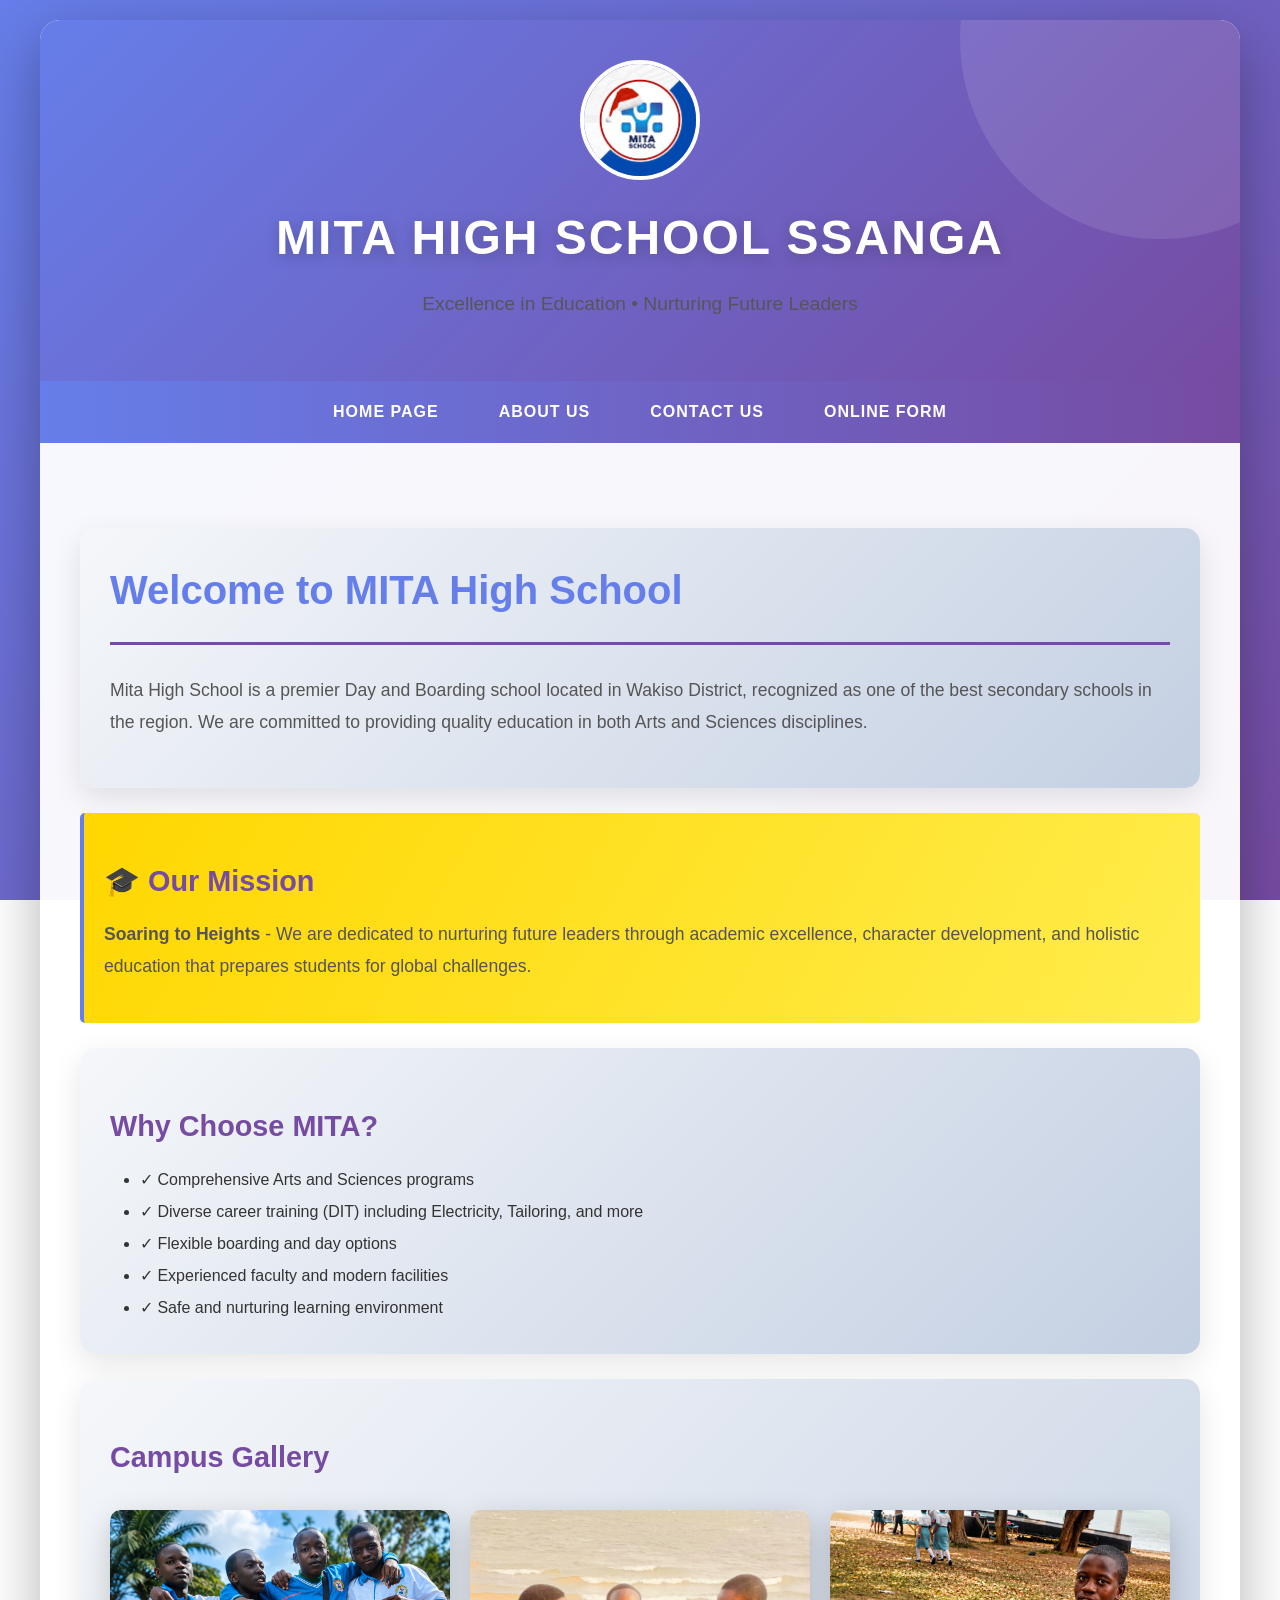
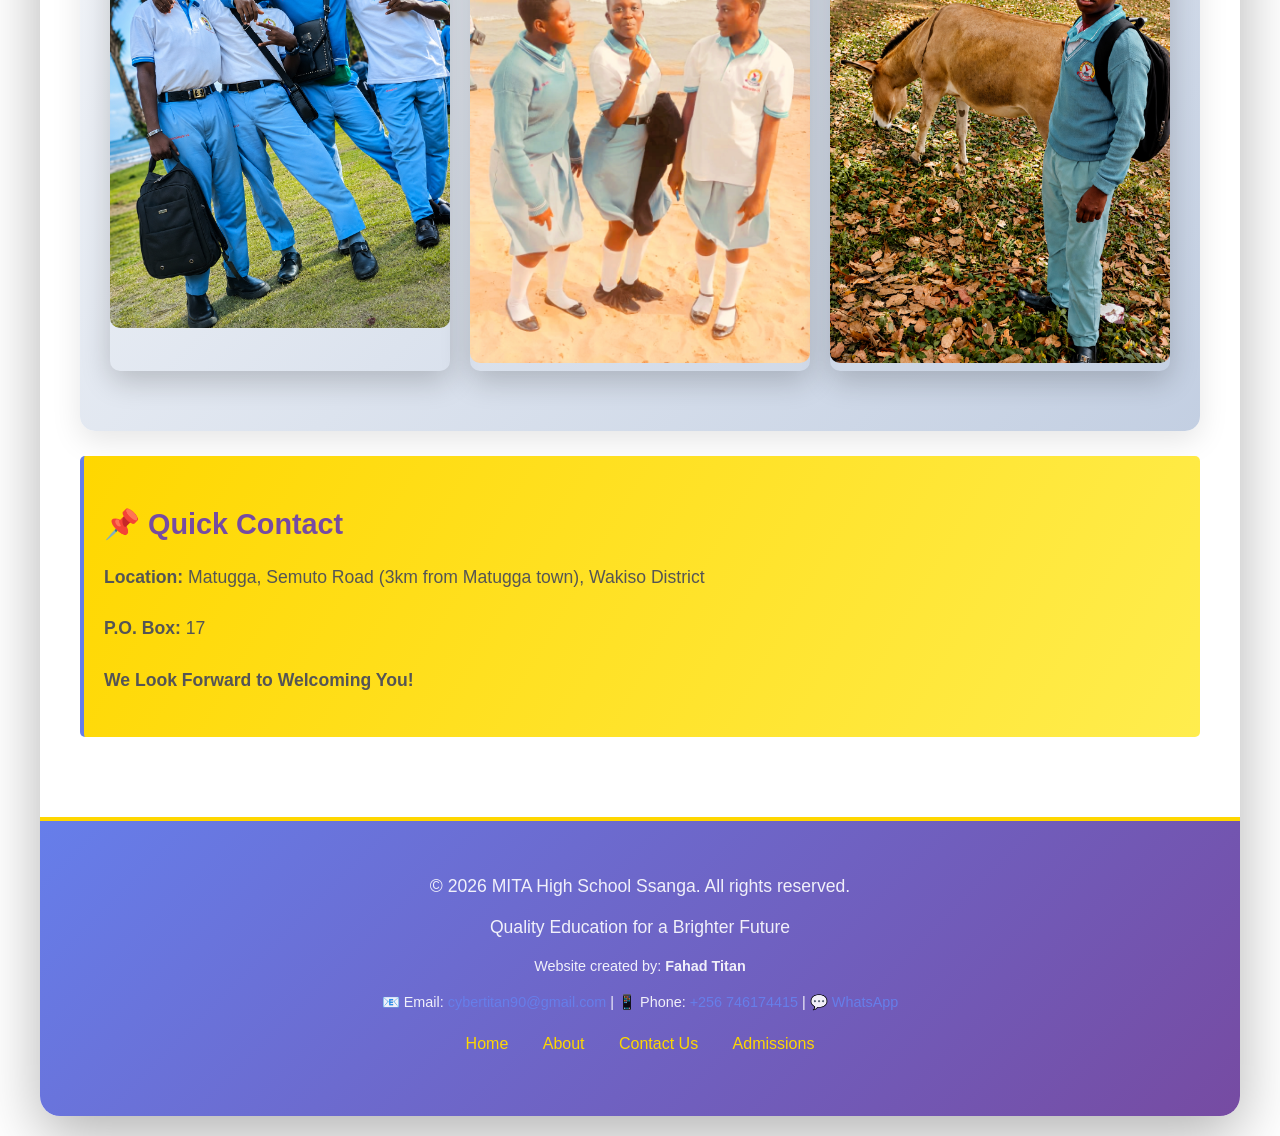
<file: index.html>
<!DOCTYPE html>
<html lang="en">

<head>
    <meta charset="UTF-8" />
    <meta name="viewport" content="width=device-width, initial-scale=1.0" />
    <meta name="description" content="MITA High School Ssanga - A leading secondary school offering Arts and Sciences in Wakiso District, Uganda. Quality education with modern facilities." />
    <meta name="keywords" content="MITA High School, secondary school, education, Arts, Sciences, Wakiso District, Uganda, boarding school, day school" />
    <meta name="author" content="Fahad Titan" />
    <meta name="creator" content="Fahad Titan" />
    <meta name="contact" content="cybertitan90@gmail.com" />
    <meta name="phone" content="+256 746174415" />
    <meta name="google-site-verification" content="YAhjXRwYb106i3B0GGEiz7OevzSQ3n7eiV9BO6knQA4" />
    <meta name="og:title" content="MITA High School Ssanga - Home" />
    <meta name="og:description" content="Excellence in Education - A leading secondary school offering Arts and Sciences" />
    <meta name="og:type" content="website" />
    <title>MITA High School Ssanga - Home | Quality Education</title>
    <link rel="stylesheet" href="styles.css" />
</head>

<body>
    <div class="container">
        <header>
            <img src="M.jpg" alt="MITA School Logo" class="logo" />
            <h1>MITA HIGH SCHOOL SSANGA</h1>
            <p class="tagline">Excellence in Education • Nurturing Future Leaders</p>
        </header>

        <nav>
            <ul>
                <li><a href="index.html">HOME PAGE</a></li>
                <li><a href="ABOUT%20US.htm">ABOUT US</a></li>
                <li><a href="CONTACT%20US.htm">CONTACT US</a></li>
                <li><a href="ONLINE%20FORM.htm">ONLINE FORM</a></li>
            </ul>
        </nav>

        <main>
            <section class="card">
                <h2>Welcome to MITA High School</h2>
                <p>Mita High School is a premier Day and Boarding school located in Wakiso District, recognized as one of the best secondary schools in the region. We are committed to providing quality education in both Arts and Sciences disciplines.</p>
            </section>

            <section class="highlight">
                <h3>🎓 Our Mission</h3>
                <p><strong>Soaring to Heights</strong> - We are dedicated to nurturing future leaders through academic excellence, character development, and holistic education that prepares students for global challenges.</p>
            </section>

            <section class="card">
                <h3>Why Choose MITA?</h3>
                <ul style="margin-left: 30px; line-height: 2;">
                    <li>✓ Comprehensive Arts and Sciences programs</li>
                    <li>✓ Diverse career training (DIT) including Electricity, Tailoring, and more</li>
                    <li>✓ Flexible boarding and day options</li>
                    <li>✓ Experienced faculty and modern facilities</li>
                    <li>✓ Safe and nurturing learning environment</li>
                </ul>
            </section>

            <section class="card">
                <h3>Campus Gallery</h3>
                <div class="image-gallery">
                    <div class="gallery-item">
                        <img src="1759621989027.png" alt="School Campus" />
                    </div>
                    <div class="gallery-item">
                        <img src="1759621604532.jpg" alt="School Facilities" />
                    </div>
                    <div class="gallery-item">
                        <img src="1759622148759.png" alt="Student Activities" />
                    </div>
                </div>
            </section>

            <section class="highlight">
                <h3>📌 Quick Contact</h3>
                <p><strong>Location:</strong> Matugga, Semuto Road (3km from Matugga town), Wakiso District</p>
                <p><strong>P.O. Box:</strong> 17</p>
                <p><strong>We Look Forward to Welcoming You!</strong></p>
            </section>
        </main>

        <footer>
            <p>&copy; 2026 MITA High School Ssanga. All rights reserved.</p>
            <p>Quality Education for a Brighter Future</p>
            <p style="font-size: 0.9em; margin-top: 10px;">Website created by: <strong>Fahad Titan</strong></p>
            <p style="font-size: 0.9em;">📧 Email: <a href="mailto:cybertitan90@gmail.com" style="color: #667eea; text-decoration: none;">cybertitan90@gmail.com</a> | 📱 Phone: <a href="tel:+256746174415" style="color: #667eea; text-decoration: none;">+256 746174415</a> | 💬 <a href="https://wa.me/256746174415" target="_blank" style="color: #667eea; text-decoration: none;">WhatsApp</a></p>
            <div class="footer-links" style="margin-top: 15px;">
                <a href="index.html">Home</a>
                <a href="ABOUT%20US.htm">About</a>
                <a href="CONTACT%20US.htm">Contact Us</a>
                <a href="ONLINE%20FORM.htm">Admissions</a>
            </div>
        </footer>
    </div>
</body>

</html>
</file>
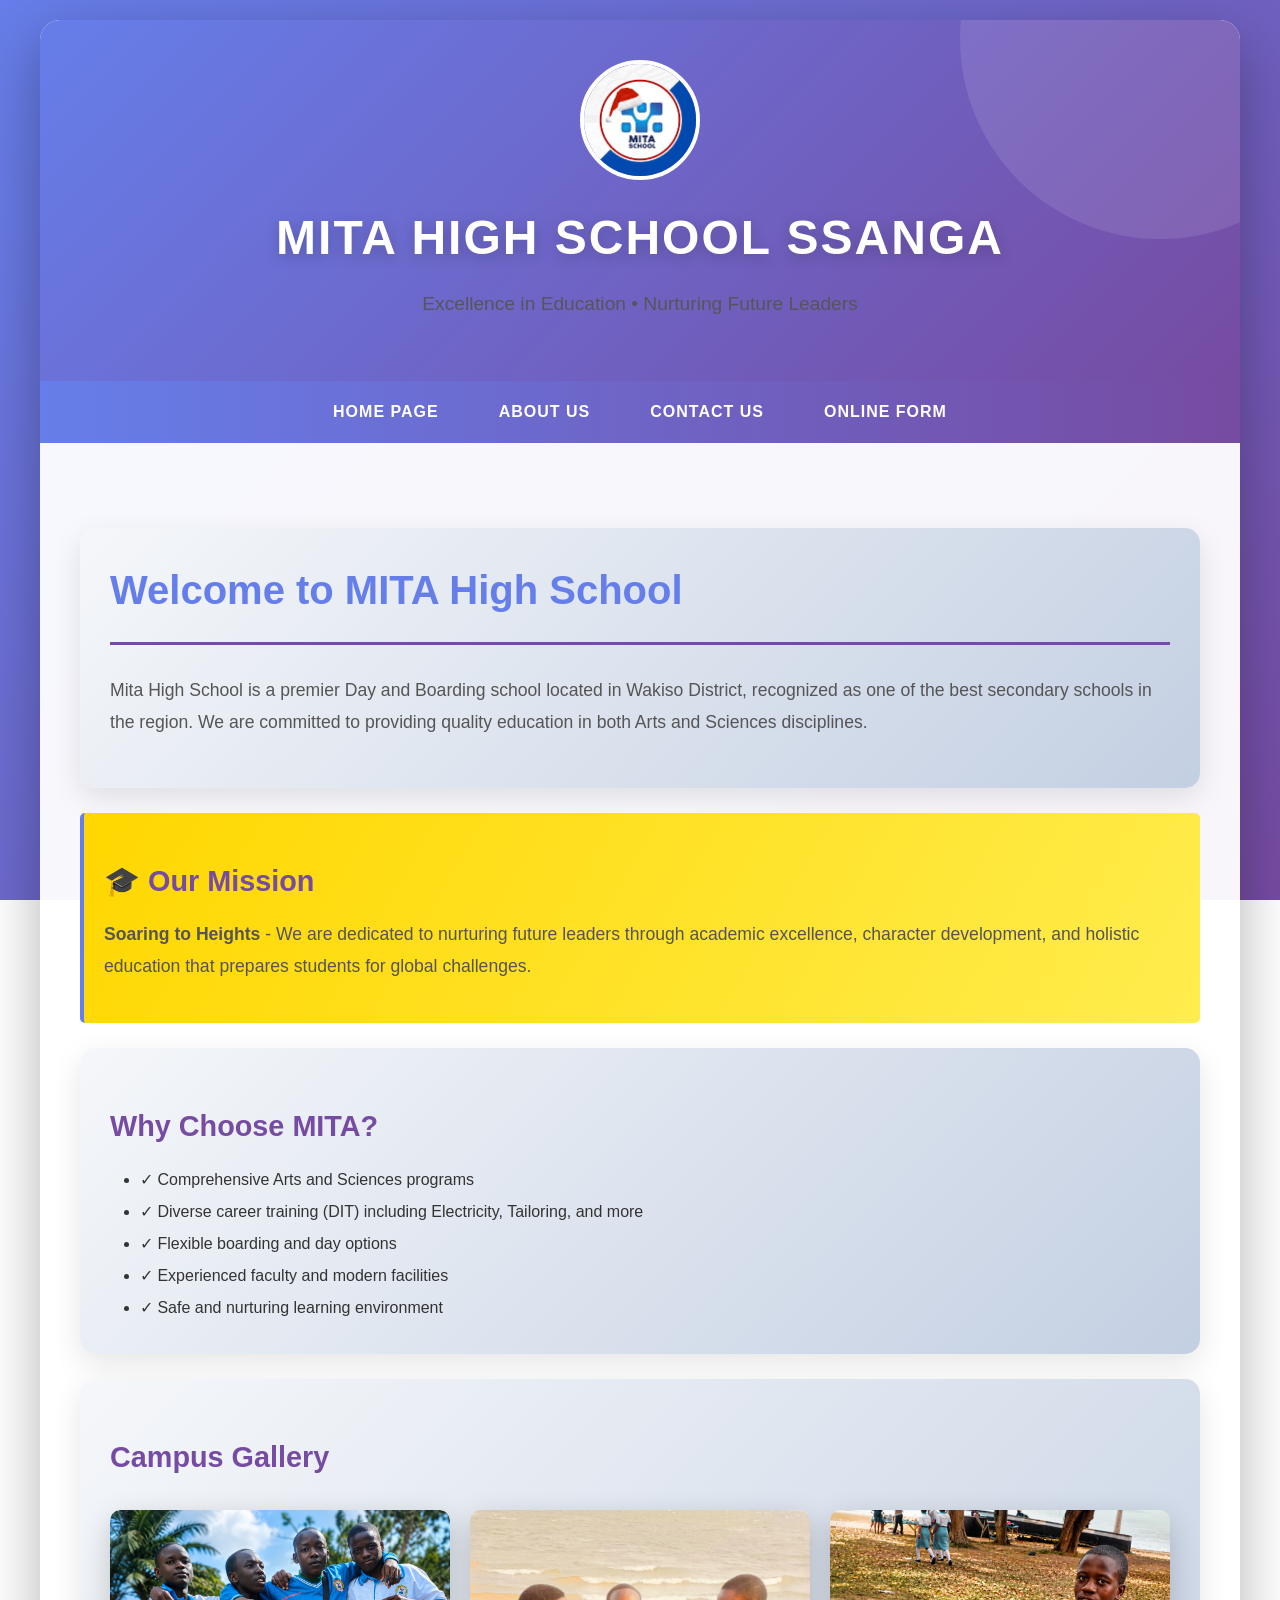
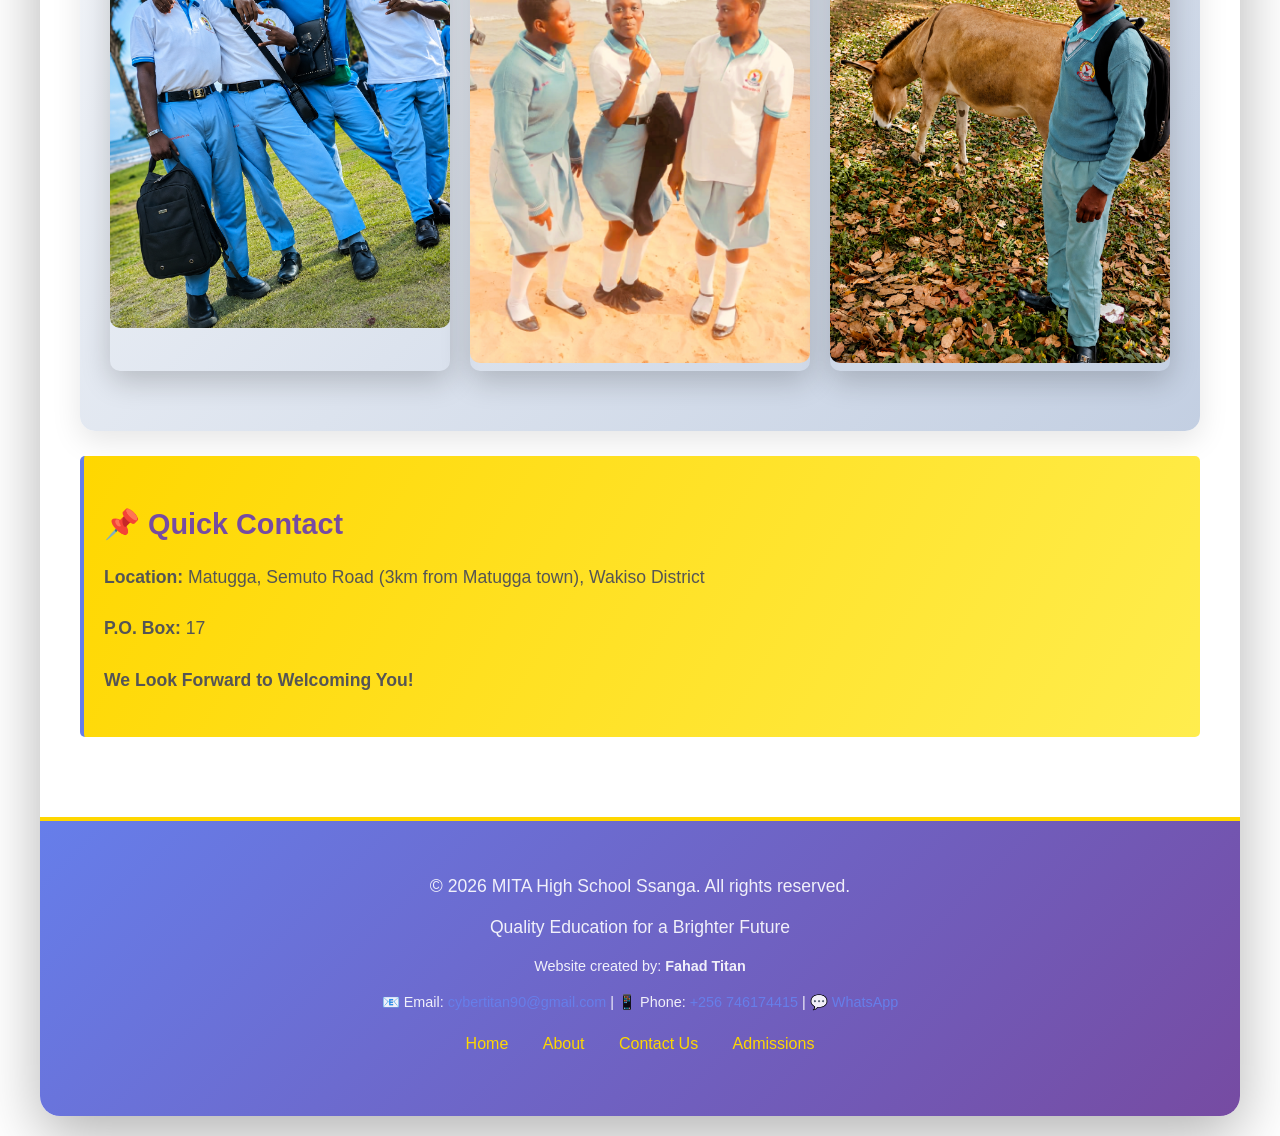
<file: HOME PAGE.html>
﻿<!DOCTYPE html>
<html lang="en">

<head>
    <meta charset="UTF-8" />
    <meta name="viewport" content="width=device-width, initial-scale=1.0" />
    <meta name="description" content="MITA High School Ssanga - A leading secondary school offering Arts and Sciences in Wakiso District, Uganda. Quality education with modern facilities." />
    <meta name="keywords" content="MITA High School, secondary school, education, Arts, Sciences, Wakiso District, Uganda, boarding school, day school" />
    <meta name="author" content="Fahad Titan" />
    <meta name="creator" content="Fahad Titan" />
    <meta name="contact" content="cybertitan90@gmail.com" />
    <meta name="phone" content="+256 746174415" />
    <meta name="google-site-verification" content="YAhjXRwYb106i3B0GGEiz7OevzSQ3n7eiV9BO6knQA4" />
    <meta name="og:title" content="MITA High School Ssanga - Home" />
    <meta name="og:description" content="Excellence in Education - A leading secondary school offering Arts and Sciences" />
    <meta name="og:type" content="website" />
    <title>MITA High School Ssanga - Home | Quality Education</title>
    <link rel="stylesheet" href="styles.css" />
    <!-- Google tag (gtag.js) -->
    <script async src="https://www.googletagmanager.com/gtag/js?id=G-6R01EN1YR6"></script>
    <script>
      window.dataLayer = window.dataLayer || [];
      function gtag(){dataLayer.push(arguments);}
      gtag('js', new Date());

      gtag('config', 'G-6R01EN1YR6');
    </script>
</head>

<body>
    <div class="container">
        <header>
            <img src="M.jpg" alt="MITA School Logo" class="logo" />
            <h1>MITA HIGH SCHOOL SSANGA</h1>
            <p class="tagline">Excellence in Education • Nurturing Future Leaders</p>
        </header>

        <nav>
            <ul>
                <li><a href="HOME%20PAGE.html">HOME PAGE</a></li>
                <li><a href="ABOUT%20US.htm">ABOUT US</a></li>
                <li><a href="CONTACT%20US.htm">CONTACT US</a></li>
                <li><a href="ONLINE%20FORM.htm">ONLINE FORM</a></li>
            </ul>
        </nav>

        <main>
            <section class="card">
                <h2>Welcome to MITA High School</h2>
                <p>Mita High School is a premier Day and Boarding school located in Wakiso District, recognized as one of the best secondary schools in the region. We are committed to providing quality education in both Arts and Sciences disciplines.</p>
            </section>

            <section class="highlight">
                <h3>🎓 Our Mission</h3>
                <p><strong>Soaring to Heights</strong> - We are dedicated to nurturing future leaders through academic excellence, character development, and holistic education that prepares students for global challenges.</p>
            </section>

            <section class="card">
                <h3>Why Choose MITA?</h3>
                <ul style="margin-left: 30px; line-height: 2;">
                    <li>✓ Comprehensive Arts and Sciences programs</li>
                    <li>✓ Diverse career training (DIT) including Electricity, Tailoring, and more</li>
                    <li>✓ Flexible boarding and day options</li>
                    <li>✓ Experienced faculty and modern facilities</li>
                    <li>✓ Safe and nurturing learning environment</li>
                </ul>
            </section>

            <section class="card">
                <h3>Campus Gallery</h3>
                <div class="image-gallery">
                    <div class="gallery-item">
                        <img src="1759621989027.png" alt="School Campus" />
                    </div>
                    <div class="gallery-item">
                        <img src="1759621604532.jpg" alt="School Facilities" />
                    </div>
                    <div class="gallery-item">
                        <img src="1759622148759.png" alt="Student Activities" />
                    </div>
                </div>
            </section>

            <section class="highlight">
                <h3>📌 Quick Contact</h3>
                <p><strong>Location:</strong> Matugga, Semuto Road (3km from Matugga town), Wakiso District</p>
                <p><strong>P.O. Box:</strong> 17</p>
                <p><strong>We Look Forward to Welcoming You!</strong></p>
            </section>
        </main>

        <footer>
            <p>&copy; 2026 MITA High School Ssanga. All rights reserved.</p>
            <p>Quality Education for a Brighter Future</p>
            <p style="font-size: 0.9em; margin-top: 10px;">Website created by: <strong>Fahad Titan</strong></p>
            <p style="font-size: 0.9em;">📧 Email: <a href="mailto:cybertitan90@gmail.com" style="color: #667eea; text-decoration: none;">cybertitan90@gmail.com</a> | 📱 Phone: <a href="tel:+256746174415" style="color: #667eea; text-decoration: none;">+256 746174415</a> | 💬 <a href="https://wa.me/256746174415" target="_blank" style="color: #667eea; text-decoration: none;">WhatsApp</a></p>
            <div class="footer-links" style="margin-top: 15px;">
                <a href="HOME%20PAGE.html">Home</a>
                <a href="ABOUT%20US.htm">About</a>
                <a href="CONTACT%20US.htm">Contact Us</a>
                <a href="ONLINE%20FORM.htm">Admissions</a>
            </div>
        </footer>
    </div>
</body>

</html>
</file>
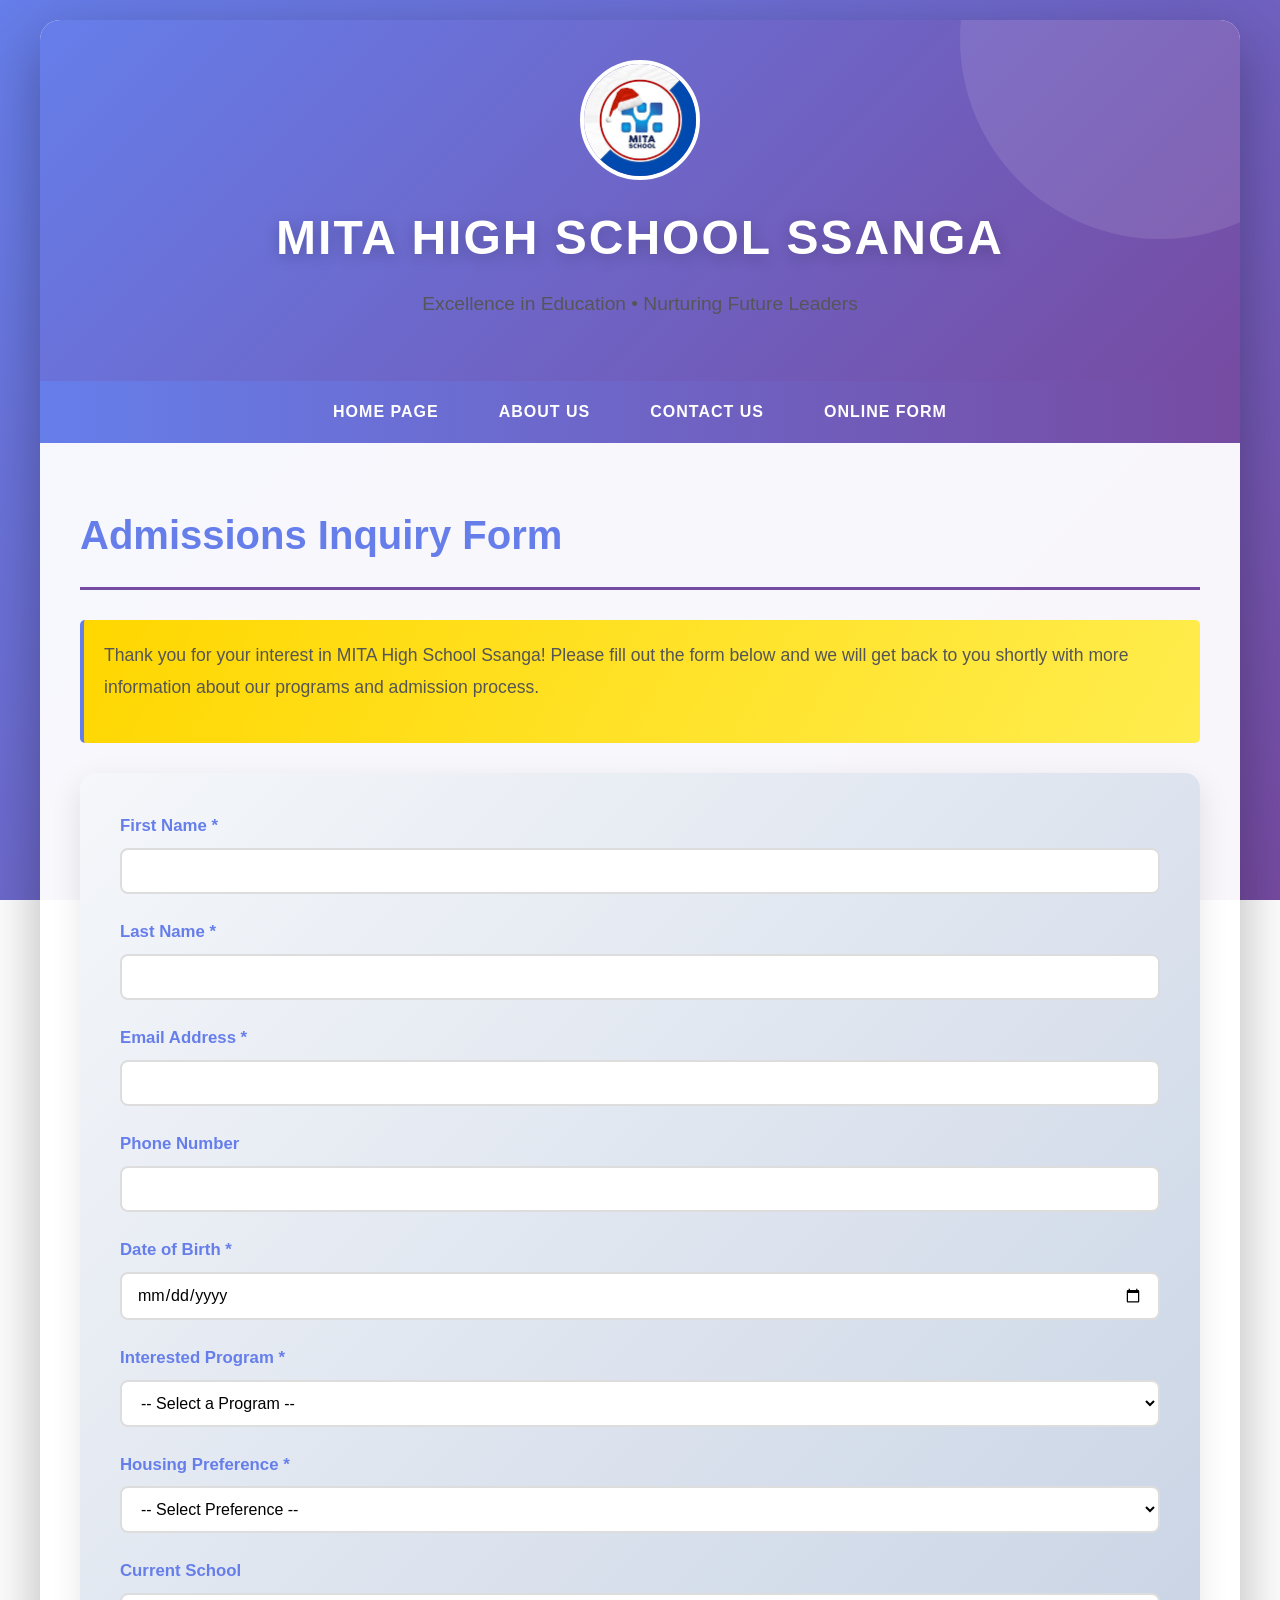
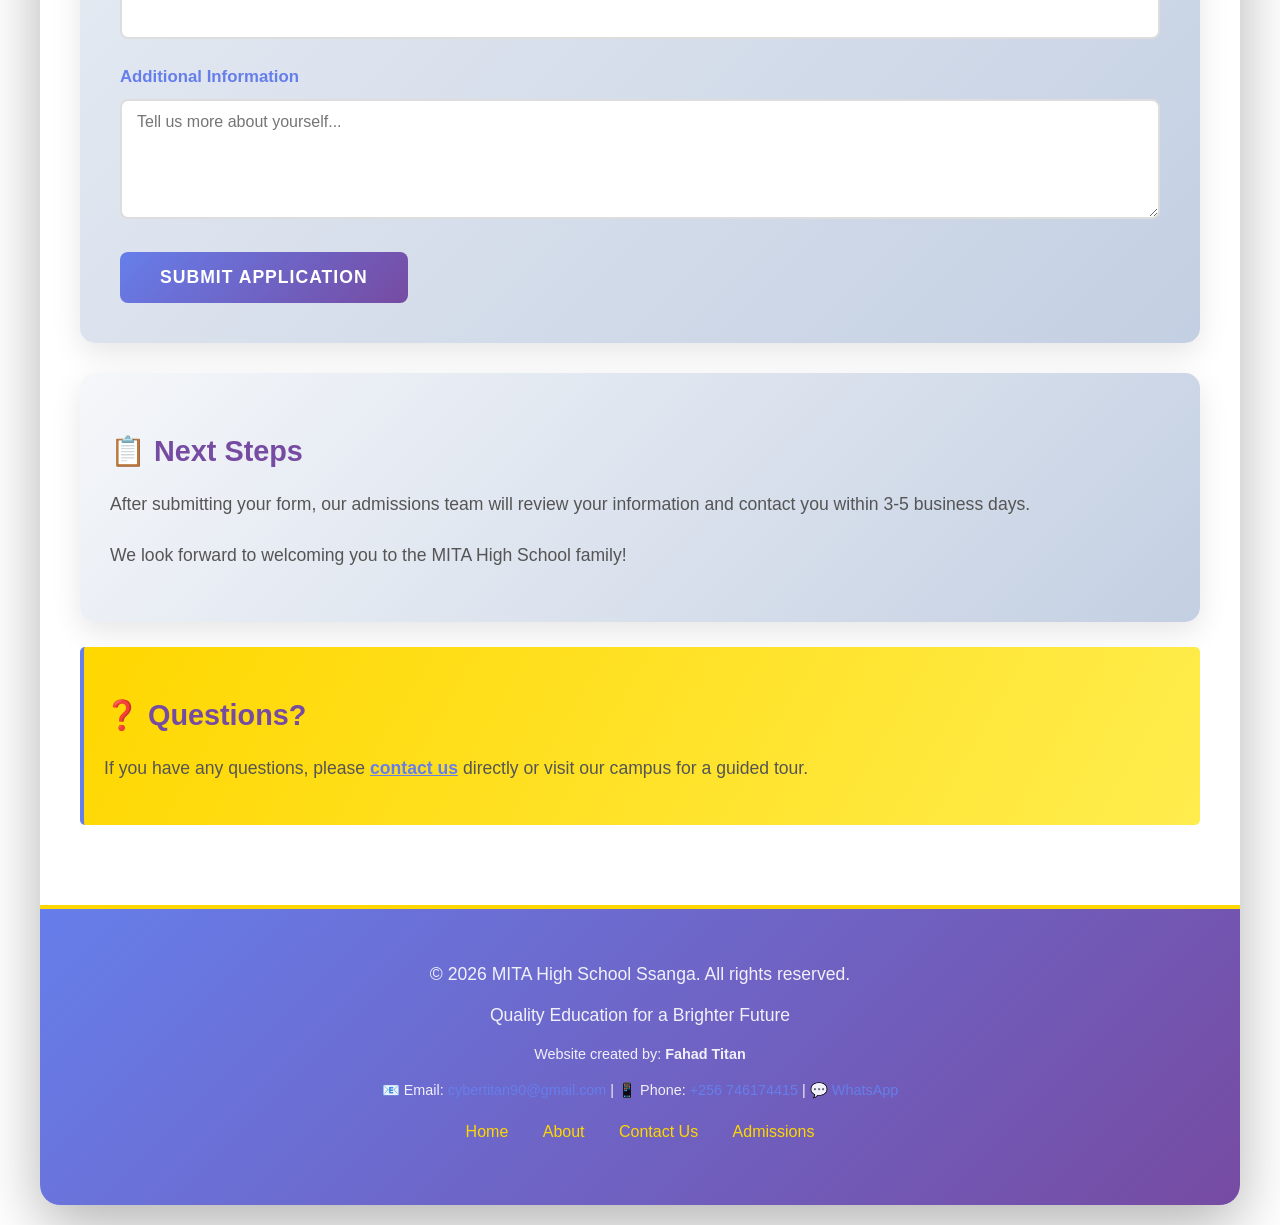
<file: ONLINE FORM.htm>
﻿<!DOCTYPE html>
<html lang="en">

<head>
    <meta charset="UTF-8" />
    <meta name="viewport" content="width=device-width, initial-scale=1.0" />
    <meta name="description" content="Apply online to MITA High School Ssanga. Fill out our admissions inquiry form for Sciences, Arts, or Vocational Training programs." />
    <meta name="keywords" content="admissions, application, form, MITA High School, Sciences, Arts, vocational training" />
    <meta name="author" content="Fahad Titan" />
    <meta name="creator" content="Fahad Titan" />
    <meta name="contact" content="cybertitan90@gmail.com" />
    <meta name="phone" content="+256 746174415" />
    <title>MITA High School - Online Admissions Form</title>
    <link rel="stylesheet" href="styles.css" />
    <!-- Google tag (gtag.js) -->
    <script async src="https://www.googletagmanager.com/gtag/js?id=G-6R01EN1YR6"></script>
    <script>
      window.dataLayer = window.dataLayer || [];
      function gtag(){dataLayer.push(arguments);}
      gtag('js', new Date());

      gtag('config', 'G-6R01EN1YR6');
    </script>
</head>

<body>
    <div class="container">
        <header>
            <img src="M.jpg" alt="MITA School Logo" class="logo" />
            <h1>MITA HIGH SCHOOL SSANGA</h1>
            <p class="tagline">Excellence in Education • Nurturing Future Leaders</p>
        </header>

        <nav>
            <ul>
                <li><a href="index.html">HOME PAGE</a></li>
                <li><a href="ABOUT%20US.htm">ABOUT US</a></li>
                <li><a href="CONTACT%20US.htm">CONTACT US</a></li>
                <li><a href="ONLINE%20FORM.htm">ONLINE FORM</a></li>
            </ul>
        </nav>

        <main>
            <h2>Admissions Inquiry Form</h2>

            <section class="highlight">
                <p>Thank you for your interest in MITA High School Ssanga! Please fill out the form below and we will get back to you shortly with more information about our programs and admission process.</p>
            </section>

            <form>
                <div class="form-group">
                    <label for="fname">First Name *</label>
                    <input type="text" id="fname" name="fname" required />
                </div>

                <div class="form-group">
                    <label for="lname">Last Name *</label>
                    <input type="text" id="lname" name="lname" required />
                </div>

                <div class="form-group">
                    <label for="email">Email Address *</label>
                    <input type="email" id="email" name="email" required />
                </div>

                <div class="form-group">
                    <label for="phone">Phone Number</label>
                    <input type="tel" id="phone" name="phone" />
                </div>

                <div class="form-group">
                    <label for="dob">Date of Birth *</label>
                    <input type="date" id="dob" name="dob" required />
                </div>

                <div class="form-group">
                    <label for="program">Interested Program *</label>
                    <select id="program" name="program" required>
                        <option value="">-- Select a Program --</option>
                        <option value="sciences">Sciences</option>
                        <option value="arts">Arts</option>
                        <option value="vocational">Vocational Training (DIT)</option>
                    </select>
                </div>

                <div class="form-group">
                    <label for="housing">Housing Preference *</label>
                    <select id="housing" name="housing" required>
                        <option value="">-- Select Preference --</option>
                        <option value="day">Day School</option>
                        <option value="boarding">Boarding</option>
                    </select>
                </div>

                <div class="form-group">
                    <label for="school">Current School</label>
                    <input type="text" id="school" name="school" />
                </div>

                <div class="form-group">
                    <label for="message">Additional Information</label>
                    <textarea id="message" name="message" placeholder="Tell us more about yourself..."></textarea>
                </div>

                <button type="submit">Submit Application</button>
            </form>

            <section class="card">
                <h3>📋 Next Steps</h3>
                <p>After submitting your form, our admissions team will review your information and contact you within 3-5 business days.</p>
                <p>We look forward to welcoming you to the MITA High School family!</p>
            </section>

            <section class="highlight">
                <h3>❓ Questions?</h3>
                <p>If you have any questions, please <a href="CONTACT%20US.htm" style="color: #667eea; font-weight: bold;">contact us</a> directly or visit our campus for a guided tour.</p>
            </section>
        </main>

        <footer>
            <p>&copy; 2026 MITA High School Ssanga. All rights reserved.</p>
            <p>Quality Education for a Brighter Future</p>
            <p style="font-size: 0.9em; margin-top: 10px;">Website created by: <strong>Fahad Titan</strong></p>
            <p style="font-size: 0.9em;">📧 Email: <a href="mailto:cybertitan90@gmail.com" style="color: #667eea; text-decoration: none;">cybertitan90@gmail.com</a> | 📱 Phone: <a href="tel:+256746174415" style="color: #667eea; text-decoration: none;">+256 746174415</a> | 💬 <a href="https://wa.me/256746174415" target="_blank" style="color: #667eea; text-decoration: none;">WhatsApp</a></p>
            <div class="footer-links" style="margin-top: 15px;">
                <a href="index.html">Home</a>
                <a href="ABOUT%20US.htm">About</a>
                <a href="CONTACT%20US.htm">Contact Us</a>
                <a href="ONLINE%20FORM.htm">Admissions</a>
            </div>
        </footer>
    </div>
</body>

</html>
</file>
<file: styles.css>
/* ============================================
   MITA HIGH SCHOOL SSANGA - Modern Styles
   ============================================ */

* {
  margin: 0;
  padding: 0;
  box-sizing: border-box;
}

html {
  scroll-behavior: smooth;
}

body {
  font-family: 'Segoe UI', Tahoma, Geneva, Verdana, sans-serif;
  line-height: 1.6;
  color: #333;
  background: linear-gradient(135deg, #667eea 0%, #764ba2 100%);
  background-attachment: fixed;
  min-height: 100vh;
  padding: 20px;
}

/* ============================================
   CONTAINER & LAYOUT
   ============================================ */

.container {
  max-width: 1200px;
  margin: 0 auto;
  background: rgba(255, 255, 255, 0.95);
  border-radius: 20px;
  box-shadow: 0 20px 60px rgba(0, 0, 0, 0.3);
  overflow: hidden;
  animation: slideIn 0.8s ease-out;
}

@keyframes slideIn {
  from {
    opacity: 0;
    transform: translateY(30px);
  }
  to {
    opacity: 1;
    transform: translateY(0);
  }
}

/* ============================================
   HEADER & LOGO
   ============================================ */

header {
  background: linear-gradient(135deg, #667eea 0%, #764ba2 100%);
  padding: 40px 20px;
  text-align: center;
  color: white;
  position: relative;
  overflow: hidden;
}

header::before {
  content: '';
  position: absolute;
  top: -50%;
  right: -10%;
  width: 400px;
  height: 400px;
  background: rgba(255, 255, 255, 0.1);
  border-radius: 50%;
  animation: float 6s ease-in-out infinite;
}

@keyframes float {
  0%, 100% {
    transform: translateY(0px);
  }
  50% {
    transform: translateY(20px);
  }
}

.logo {
  width: 120px;
  height: 120px;
  margin: 0 auto 20px;
  display: block;
  border-radius: 50%;
  border: 4px solid white;
  animation: bounce 2s ease-in-out infinite;
  transition: transform 0.3s ease;
}

.logo:hover {
  transform: scale(1.1) rotateZ(5deg);
}

@keyframes bounce {
  0%, 100% {
    transform: translateY(0);
  }
  50% {
    transform: translateY(-20px);
  }
}

h1 {
  font-size: 3rem;
  font-weight: 700;
  letter-spacing: 2px;
  text-shadow: 0 4px 15px rgba(0, 0, 0, 0.2);
  animation: glow 2s ease-in-out infinite;
  position: relative;
  z-index: 1;
}

@keyframes glow {
  0%, 100% {
    text-shadow: 0 4px 15px rgba(0, 0, 0, 0.2), 0 0 20px rgba(255, 255, 255, 0.5);
  }
  50% {
    text-shadow: 0 4px 15px rgba(0, 0, 0, 0.2), 0 0 40px rgba(255, 255, 255, 0.8);
  }
}

.tagline {
  font-size: 1.2rem;
  font-weight: 300;
  margin-top: 10px;
  opacity: 0.95;
  animation: fadeInUp 1s ease-out 0.3s backwards;
}

@keyframes fadeInUp {
  from {
    opacity: 0;
    transform: translateY(20px);
  }
  to {
    opacity: 1;
    transform: translateY(0);
  }
}

/* ============================================
   NAVIGATION
   ============================================ */

nav {
  background: linear-gradient(90deg, #667eea 0%, #764ba2 100%);
  padding: 0;
  position: sticky;
  top: 0;
  z-index: 100;
}

nav ul {
  list-style: none;
  display: flex;
  justify-content: center;
  flex-wrap: wrap;
  gap: 0;
}

nav a {
  display: block;
  padding: 18px 30px;
  color: white;
  text-decoration: none;
  font-weight: 600;
  font-size: 1rem;
  transition: all 0.3s ease;
  position: relative;
  text-transform: uppercase;
  letter-spacing: 1px;
}

nav a::before {
  content: '';
  position: absolute;
  bottom: 0;
  left: 50%;
  width: 0;
  height: 3px;
  background: #ffd700;
  transform: translateX(-50%);
  transition: width 0.3s ease;
}

nav a:hover {
  background: rgba(255, 255, 255, 0.1);
  transform: translateY(-2px);
}

nav a:hover::before {
  width: 80%;
}

/* ============================================
   MAIN CONTENT
   ============================================ */

main {
  padding: 60px 40px;
  animation: fadeInUp 1s ease-out 0.5s backwards;
}

/* ============================================
   HEADINGS & TEXT
   ============================================ */

h2 {
  font-size: 2.5rem;
  color: #667eea;
  margin-bottom: 30px;
  padding-bottom: 20px;
  border-bottom: 3px solid #764ba2;
  animation: slideInLeft 0.8s ease-out;
}

h3 {
  font-size: 1.8rem;
  color: #764ba2;
  margin: 25px 0 15px 0;
  animation: slideInLeft 0.8s ease-out;
}

p {
  font-size: 1.1rem;
  color: #555;
  margin-bottom: 20px;
  line-height: 1.8;
  animation: fadeInUp 0.8s ease-out;
}

@keyframes slideInLeft {
  from {
    opacity: 0;
    transform: translateX(-30px);
  }
  to {
    opacity: 1;
    transform: translateX(0);
  }
}

/* ============================================
   CARDS & SECTIONS
   ============================================ */

.card {
  background: linear-gradient(135deg, #f5f7fa 0%, #c3cfe2 100%);
  padding: 30px;
  border-radius: 15px;
  margin: 25px 0;
  box-shadow: 0 10px 30px rgba(0, 0, 0, 0.1);
  transition: all 0.3s ease;
  animation: fadeInUp 0.8s ease-out;
}

.card:hover {
  transform: translateY(-10px);
  box-shadow: 0 20px 50px rgba(102, 126, 234, 0.4);
}

.card-title {
  font-size: 1.5rem;
  color: #667eea;
  margin-bottom: 15px;
  font-weight: 700;
}

.highlight {
  background: linear-gradient(120deg, #ffd700, #ffed4e);
  padding: 20px;
  border-left: 4px solid #667eea;
  border-radius: 5px;
  margin: 20px 0;
  animation: slideInLeft 0.8s ease-out;
}

/* ============================================
   IMAGES
   ============================================ */

img {
  max-width: 100%;
  height: auto;
  border-radius: 10px;
  transition: transform 0.3s ease, filter 0.3s ease;
}

img:hover {
  transform: scale(1.05);
  filter: brightness(1.1);
}

.image-gallery {
  display: grid;
  grid-template-columns: repeat(auto-fit, minmax(250px, 1fr));
  gap: 20px;
  margin: 30px 0;
}

.gallery-item {
  border-radius: 10px;
  overflow: hidden;
  box-shadow: 0 10px 30px rgba(0, 0, 0, 0.2);
  animation: fadeInUp 0.8s ease-out;
}

/* ============================================
   FORMS
   ============================================ */

form {
  background: linear-gradient(135deg, #f5f7fa 0%, #c3cfe2 100%);
  padding: 40px;
  border-radius: 15px;
  margin: 30px 0;
  box-shadow: 0 10px 30px rgba(0, 0, 0, 0.1);
}

.form-group {
  margin-bottom: 25px;
}

label {
  display: block;
  margin-bottom: 8px;
  color: #667eea;
  font-weight: 600;
  font-size: 1.05rem;
}

input[type="text"],
input[type="email"],
input[type="tel"],
input[type="date"],
textarea,
select {
  width: 100%;
  padding: 12px 15px;
  border: 2px solid #ddd;
  border-radius: 8px;
  font-size: 1rem;
  font-family: inherit;
  transition: all 0.3s ease;
  background: white;
}

input:focus,
textarea:focus,
select:focus {
  outline: none;
  border-color: #667eea;
  box-shadow: 0 0 0 3px rgba(102, 126, 234, 0.1);
}

textarea {
  resize: vertical;
  min-height: 120px;
}

button {
  background: linear-gradient(135deg, #667eea 0%, #764ba2 100%);
  color: white;
  padding: 15px 40px;
  border: none;
  border-radius: 8px;
  font-size: 1.1rem;
  font-weight: 600;
  cursor: pointer;
  transition: all 0.3s ease;
  text-transform: uppercase;
  letter-spacing: 1px;
}

button:hover {
  transform: translateY(-3px);
  box-shadow: 0 15px 40px rgba(102, 126, 234, 0.4);
}

button:active {
  transform: translateY(-1px);
}

/* ============================================
   FOOTER
   ============================================ */

footer {
  background: linear-gradient(135deg, #667eea 0%, #764ba2 100%);
  color: white;
  padding: 40px;
  text-align: center;
  border-top: 4px solid #ffd700;
  animation: slideInUp 0.8s ease-out;
}

@keyframes slideInUp {
  from {
    opacity: 0;
    transform: translateY(30px);
  }
  to {
    opacity: 1;
    transform: translateY(0);
  }
}

footer p {
  color: rgba(255, 255, 255, 0.9);
  margin: 10px 0;
}

.footer-links {
  margin: 20px 0;
}

.footer-links a {
  color: #ffd700;
  text-decoration: none;
  margin: 0 15px;
  transition: all 0.3s ease;
}

.footer-links a:hover {
  transform: translateY(-3px);
  text-shadow: 0 0 10px rgba(255, 215, 0, 0.5);
}

/* ============================================
   RESPONSIVE DESIGN
   ============================================ */

@media (max-width: 768px) {
  .container {
    border-radius: 10px;
  }

  main {
    padding: 30px 20px;
  }

  h1 {
    font-size: 2rem;
  }

  h2 {
    font-size: 1.8rem;
  }

  nav ul {
    flex-direction: column;
  }

  nav a {
    padding: 15px 20px;
    font-size: 0.9rem;
  }

  .image-gallery {
    grid-template-columns: 1fr;
  }

  form {
    padding: 25px;
  }

  header {
    padding: 30px 20px;
  }
}

@media (max-width: 480px) {
  body {
    padding: 10px;
  }

  h1 {
    font-size: 1.5rem;
  }

  main {
    padding: 20px 15px;
  }

  nav a {
    padding: 12px 15px;
    font-size: 0.85rem;
  }

  button {
    padding: 12px 25px;
    font-size: 1rem;
  }
}
</file>
